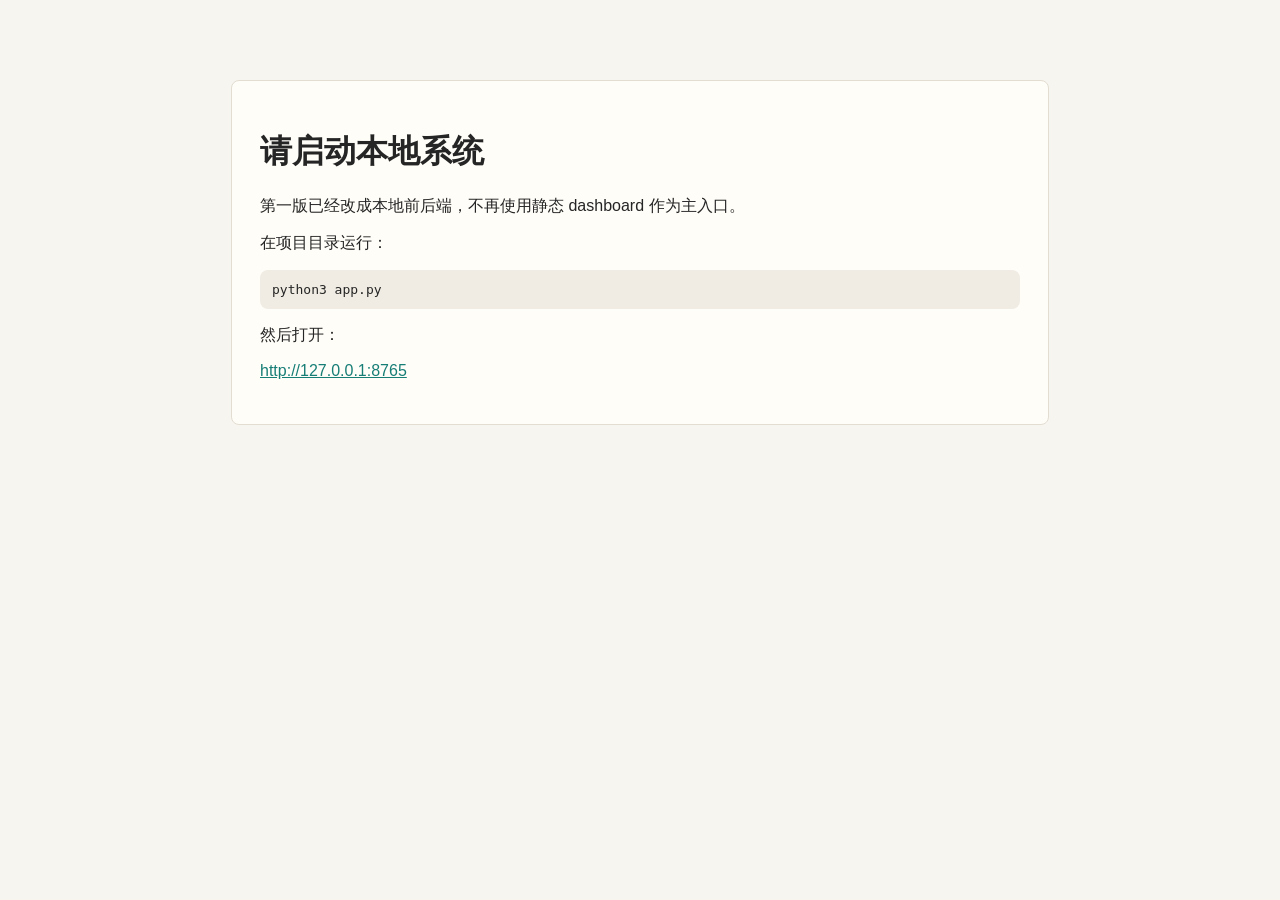
<file: dashboard/index.html>
<!doctype html>
<html lang="zh-CN">
<head>
  <meta charset="utf-8">
  <meta name="viewport" content="width=device-width, initial-scale=1">
  <title>read-level-system</title>
  <style>
    body {
      margin: 0;
      font-family: -apple-system, BlinkMacSystemFont, "Segoe UI", sans-serif;
      background: #f7f5f0;
      color: #252525;
    }
    main {
      max-width: 760px;
      margin: 80px auto;
      padding: 28px;
      background: #fffdf8;
      border: 1px solid #e3ddd1;
      border-radius: 8px;
    }
    code {
      display: block;
      padding: 12px;
      border-radius: 8px;
      background: #f0ece3;
    }
    a {
      color: #177e76;
    }
  </style>
</head>
<body>
  <main>
    <h1>请启动本地系统</h1>
    <p>第一版已经改成本地前后端，不再使用静态 dashboard 作为主入口。</p>
    <p>在项目目录运行：</p>
    <code>python3 app.py</code>
    <p>然后打开：</p>
    <p><a href="http://127.0.0.1:8765">http://127.0.0.1:8765</a></p>
  </main>
</body>
</html>
</file>
